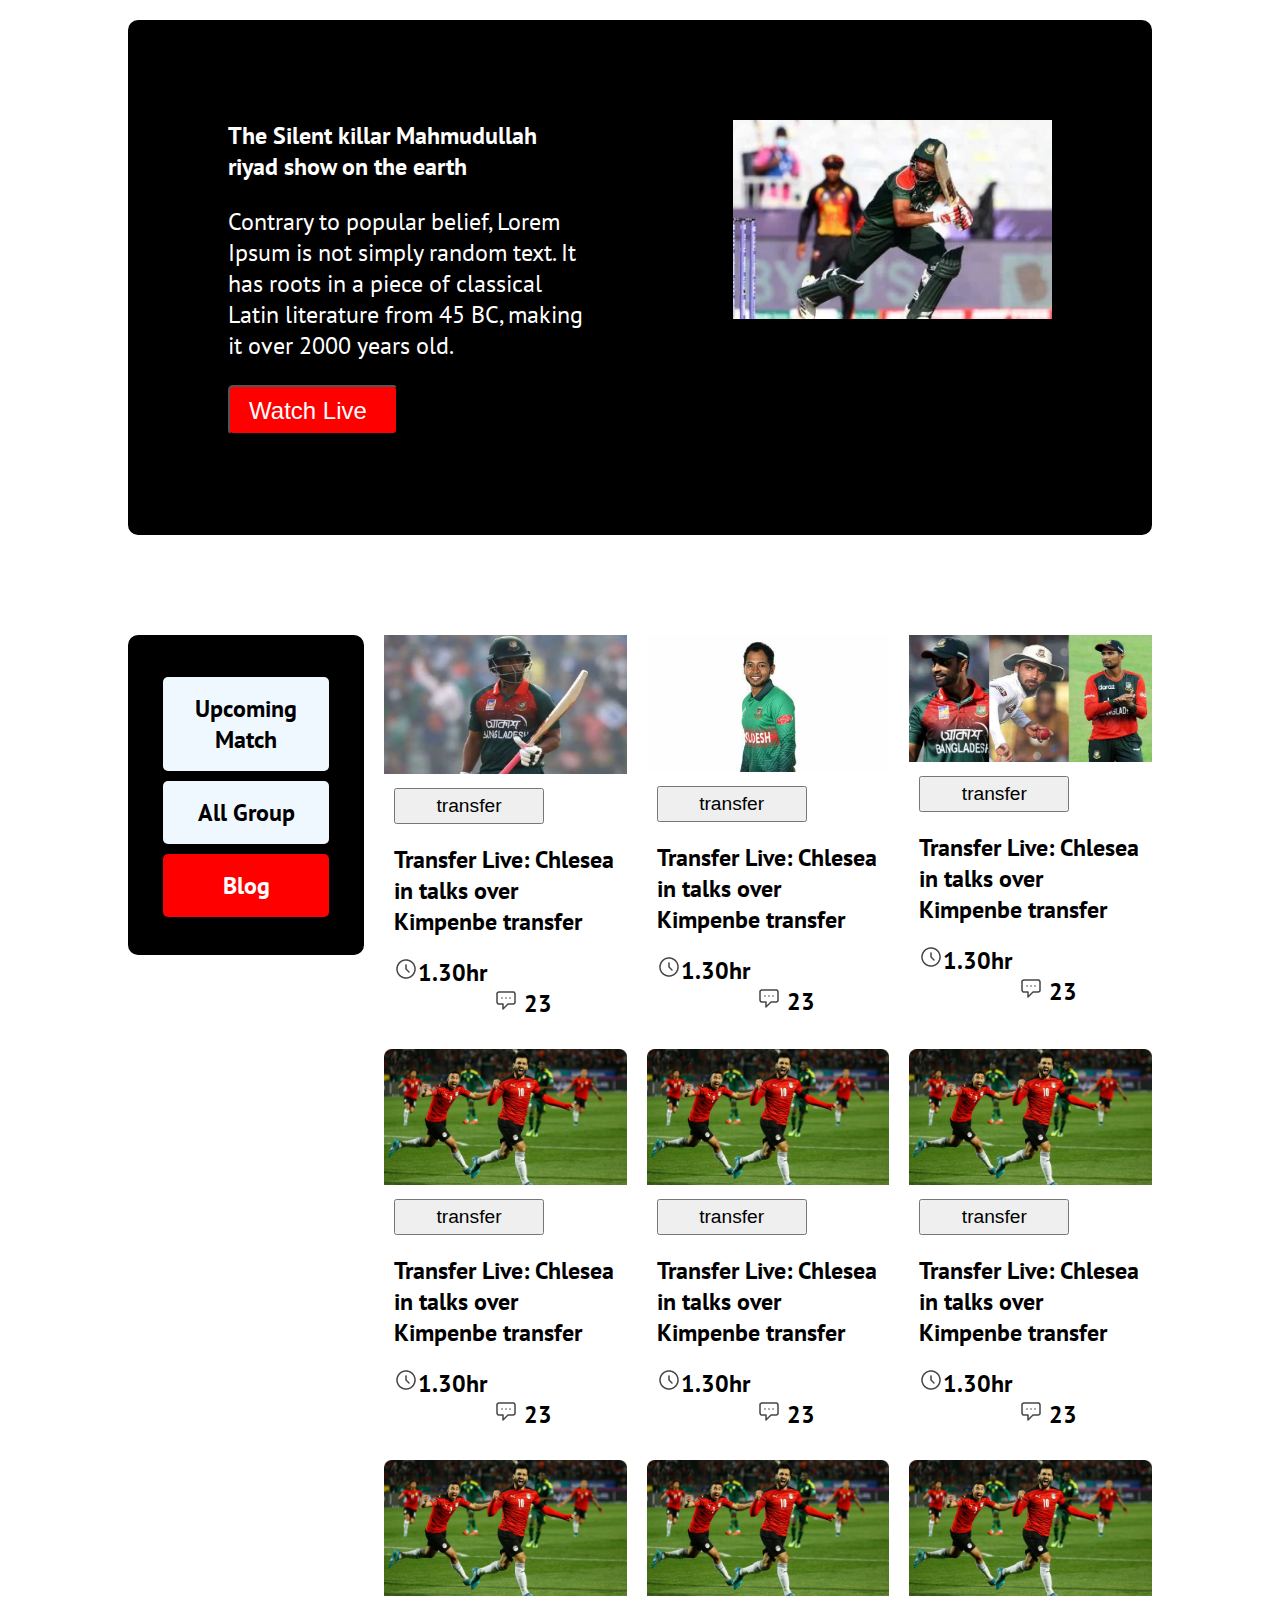
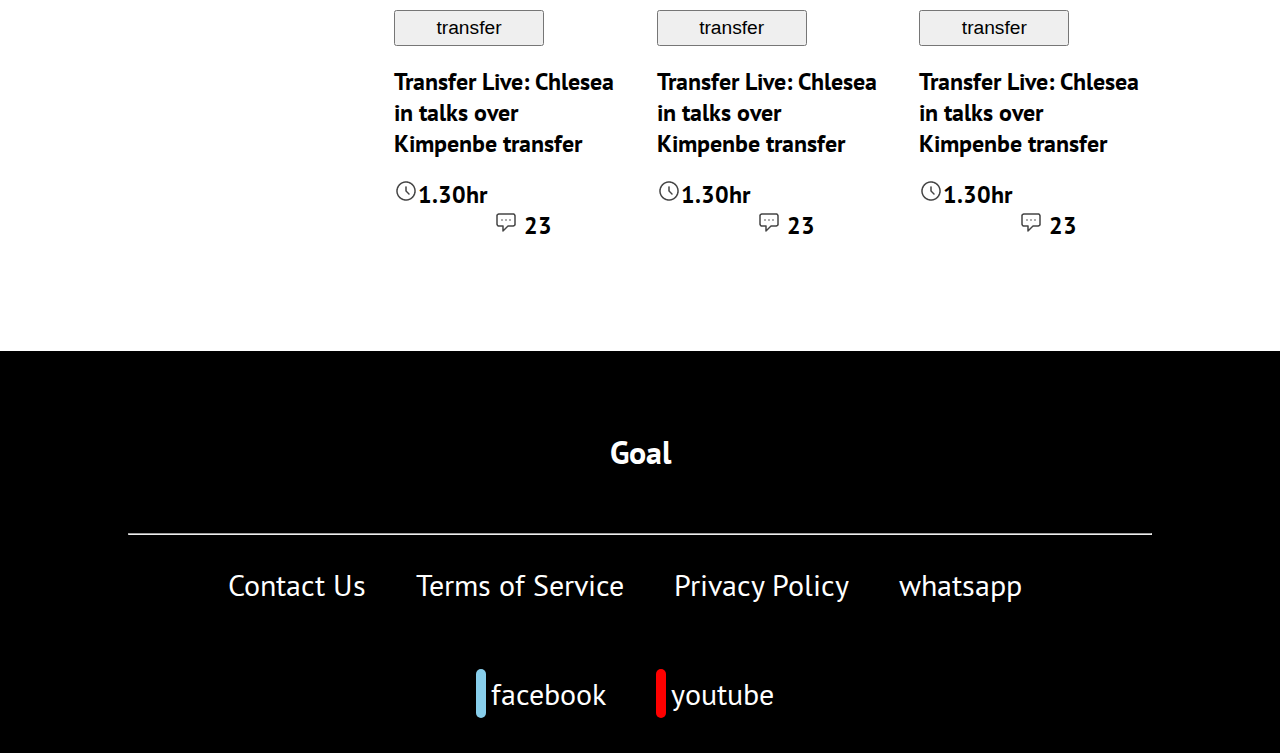
<file: index.html>
<!DOCTYPE html>
<html lang="en">

<head>
    <meta charset="UTF-8">
    <meta http-equiv="X-UA-Compatible" content="IE=edge">
    <meta name="viewport" content="width=device-width, initial-scale=1.0">
    <title>Assignment-2</title>
    <!-- google font link -->
    <link rel="preconnect" href="https://fonts.googleapis.com">
    <link rel="preconnect" href="https://fonts.gstatic.com" crossorigin>
    <link
        href="https://fonts.googleapis.com/css2?family=Dosis:wght@200&family=Ibarra+Real+Nova:wght@400;600&family=Open+Sans:wght@300&family=Oswald:wght@200&family=PT+Sans:ital@1&family=Playfair+Display&display=swap"
        rel="stylesheet">
    <!-- font awesome cdn link -->
    <link rel="stylesheet" href="https://cdnjs.cloudflare.com/ajax/libs/font-awesome/6.1.1/css/all.min.css"
        integrity="sha512-KfkfwYDsLkIlwQp6LFnl8zNdLGxu9YAA1QvwINks4PhcElQSvqcyVLLD9aMhXd13uQjoXtEKNosOWaZqXgel0g=="
        crossorigin="anonymous" referrerpolicy="no-referrer" />
    <!-- stylesheet -->
    <link rel="stylesheet" href="stylesheet/style.css">

</head>

<body>
    <!-- header start -->
    <header id="header">
        <div class="player-info">
            <h2>The Silent killar Mahmudullah riyad
                show on the
                earth</h2>
            <p>Contrary to popular belief, Lorem Ipsum is not simply

                random text. It has roots in a piece of classical Latin literature
                from 45 BC, making it over 2000 years old.</p>
            <button>Watch Live<i class="fa-solid fa-angle-right"></i></button>
        </div>
        <div class="player-pic">
            <img style="width: 100%" src="images/Mahmudullah-370x231.webp" alt="">
        </div>
    </header>
    <!-- header end -->

    <!---------------------- main part star here ---------------------->
    <main id="main">
        <div class="left-side">
            <ul>
                <li class="upcomming"><a href="upcomming.html">Upcoming Match</a></li>
                <li><a href="#">All Group</a></li>
                <li class="other-color"><a href="#">Blog</a></li>
            </ul>
        </div>
        <div class="right-side">
            <div class="blogs">
                <div class="blog">
                    <img class="photo" src="images/khansaheb.webp" alt="">
                    <button style="display: block;">transfer</button>
                    <p>Transfer Live: Chlesea in talks
                        over Kimpenbe transfer
                    </p>
                    <p class="icons">
                        <img src="images/Time Icon.png" alt="">1.30hr
                        <img class="icon" src="images/Chat Icon.png" alt="">
                        23
                    </p>
                </div>
            </div>
            <div class="blogs">
                <div class="blog">
                    <img class="photo" src="images/Mushfiqur.jpg" alt="">
                    <button style="display: block;">transfer</button>
                    <p>Transfer Live: Chlesea in talks
                        over Kimpenbe transfer
                    </p>
                    <p class="icons">
                        <img src="images/Time Icon.png" alt="">1.30hr
                        <img class="icon" src="images/Chat Icon.png" alt="">
                        23
                    </p>
                </div>
            </div>
            <div class="blogs">
                <div class="blog">
                    <img class="photo" src="images/8528069_Tamim, Mominul and Mahmudullah from left.jpg" alt="">
                    <button style="display: block;">transfer</button>
                    <p>Transfer Live: Chlesea in talks
                        over Kimpenbe transfer
                    </p>
                    <p class="icons">
                        <img src="images/Time Icon.png" alt="">1.30hr
                        <img class="icon" src="images/Chat Icon.png" alt="">
                        23
                    </p>
                </div>
            </div>
            <div class="blogs">
                <div class="blog">
                    <img class="photo" src="images/Blog Image.png" alt="">
                    <button style="display: block;">transfer</button>
                    <p>Transfer Live: Chlesea in talks
                        over Kimpenbe transfer
                    </p>
                    <p class="icons">
                        <img src="images/Time Icon.png" alt="">1.30hr
                        <img class="icon" src="images/Chat Icon.png" alt="">
                        23
                    </p>
                </div>
            </div>
            <div class="blogs">
                <div class="blog">
                    <img class="photo" src="images/Blog Image.png" alt="">
                    <button style="display: block;">transfer</button>
                    <p>Transfer Live: Chlesea in talks
                        over Kimpenbe transfer
                    </p>
                    <p class="icons">
                        <img src="images/Time Icon.png" alt="">1.30hr
                        <img class="icon" src="images/Chat Icon.png" alt="">
                        23
                    </p>
                </div>
            </div>
            <div class="blogs">
                <div class="blog">
                    <img class="photo" src="images/Blog Image.png" alt="">
                    <button style="display: block;">transfer</button>
                    <p>Transfer Live: Chlesea in talks
                        over Kimpenbe transfer
                    </p>
                    <p class="icons">
                        <img src="images/Time Icon.png" alt="">1.30hr
                        <img class="icon" src="images/Chat Icon.png" alt="">
                        23
                    </p>
                </div>
            </div>
            <div class="blogs">
                <div class="blog">
                    <img class="photo" src="images/Blog Image.png" alt="">
                    <button style="display: block;">transfer</button>
                    <p>Transfer Live: Chlesea in talks
                        over Kimpenbe transfer
                    </p>
                    <p class="icons">
                        <img src="images/Time Icon.png" alt="">1.30hr
                        <img class="icon" src="images/Chat Icon.png" alt="">
                        23
                    </p>
                </div>
            </div>
            <div class="blogs">
                <div class="blog">
                    <img class="photo" src="images/Blog Image.png" alt="">
                    <button style="display: block;">transfer</button>
                    <p>Transfer Live: Chlesea in talks
                        over Kimpenbe transfer
                    </p>
                    <p class="icons">
                        <img src="images/Time Icon.png" alt="">1.30hr
                        <img class="icon" src="images/Chat Icon.png" alt="">
                        23
                    </p>
                </div>
            </div>
            <div class="blogs">
                <div class="blog">
                    <img class="photo" src="images/Blog Image.png" alt="">
                    <button style="display: block;">transfer</button>
                    <p>Transfer Live: Chlesea in talks
                        over Kimpenbe transfer
                    </p>
                    <p class="icons">
                        <img src="images/Time Icon.png" alt="">1.30hr
                        <img class="icon" src="images/Chat Icon.png" alt="">
                        23
                    </p>
                </div>
            </div>
        </div>
    </main>
    <div class="viw"><a>viw all</a></div>
    <!------------------------ main part end here ------------------->
    <footer>
        <h1><strong>Goal</strong></h1>
        <div class="footerhr">
            <hr>
            <ul>
                <li><a href="#">Contact Us </a></li>
                <li><a href="#">Terms of Service</a></li>
                <li><a href="#">Privacy Policy </a></li>
                <li><a href="https://www.whatsapp.com" target="_blank"><i class="fa-brands fa-whatsapp"></i>whatsapp
                    </a></li>
            </ul>
            <ul class="sosail">
                <li><a href="https://www.facebook.com" target="_blank"><i class="fa-brands fa-facebook"></i>facebook
                    </a></li>
                <li><a href="https://www.youtube.com" target="_blank"><i class="fa-brands fa-youtube"></i>youtube </a>
                </li>
            </ul>
        </div>
    </footer>
</body>


</html>
</file>
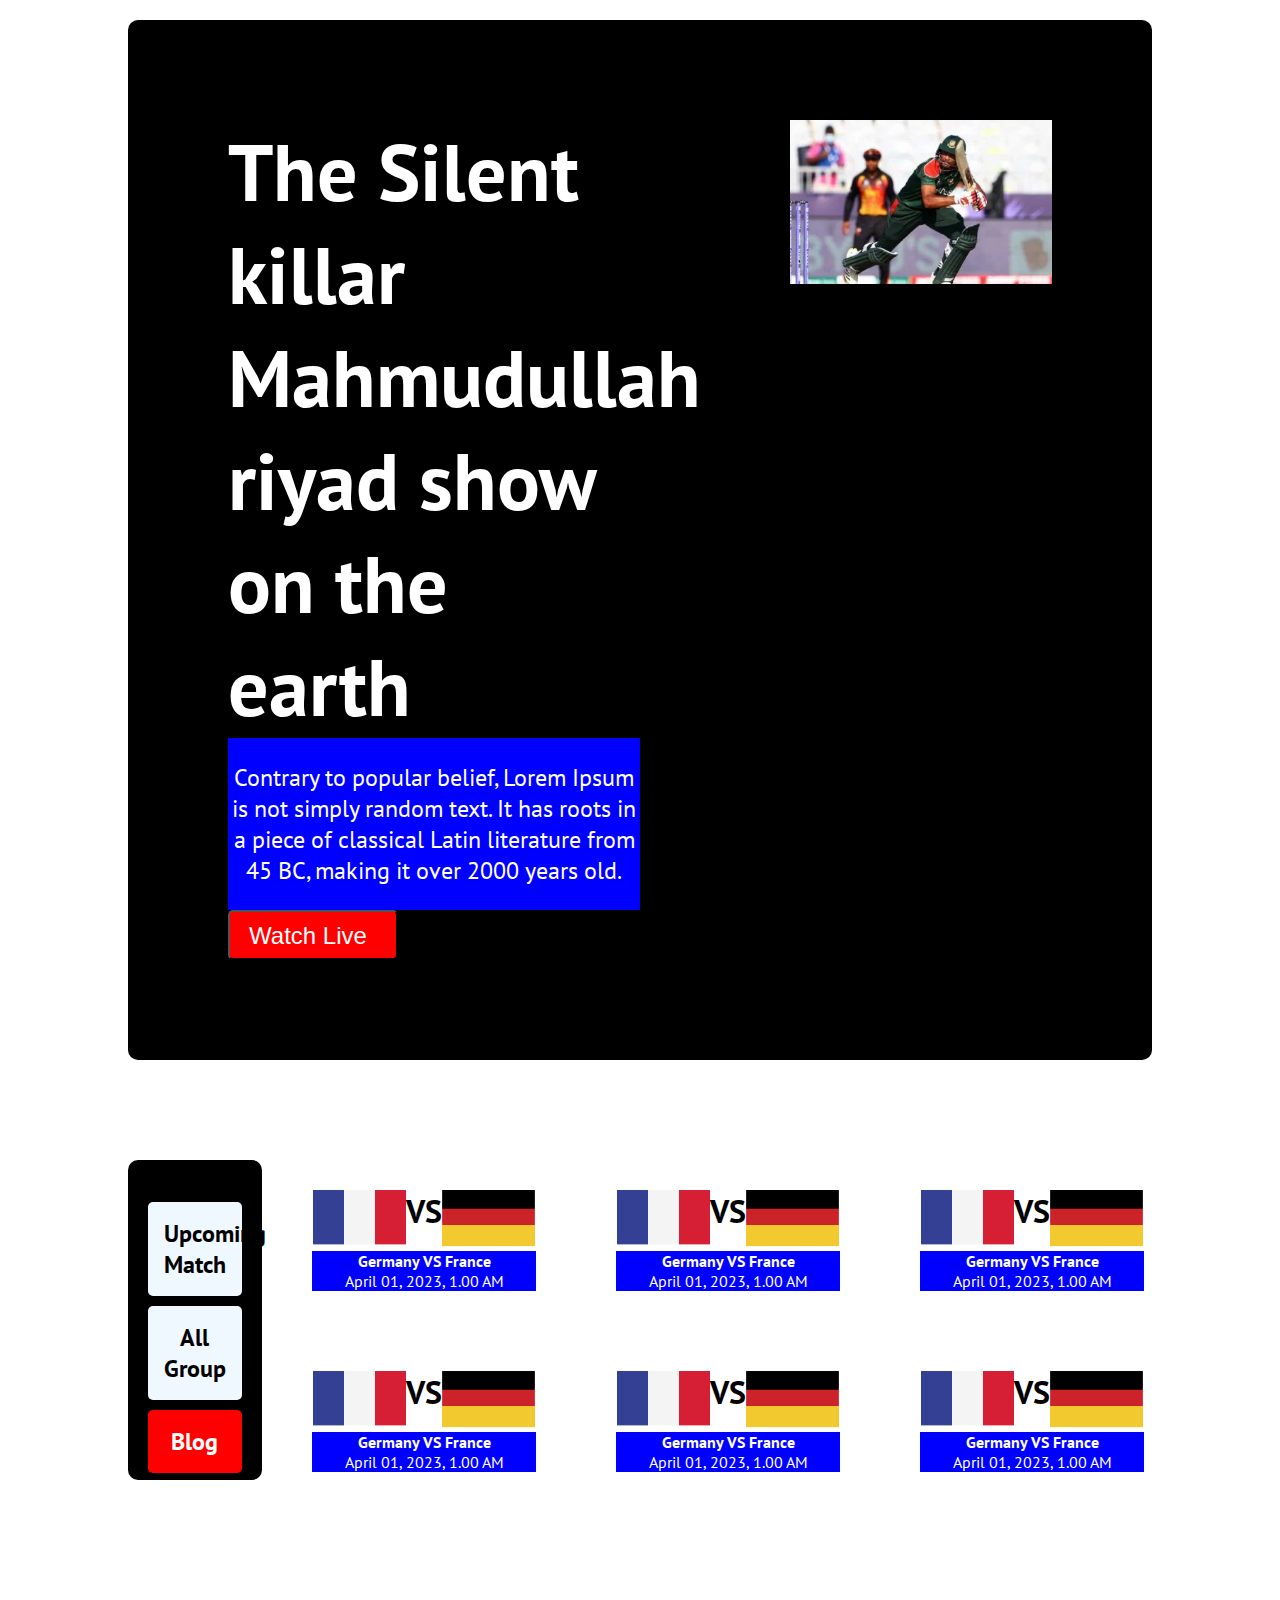
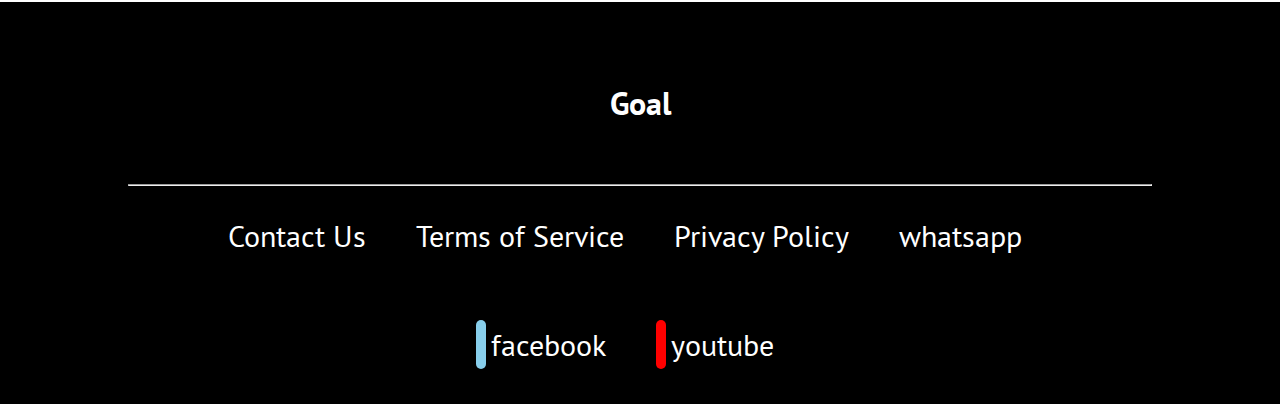
<file: upcomming.html>
<!DOCTYPE html>
<html lang="en">

<head>
    <meta charset="UTF-8">
    <meta http-equiv="X-UA-Compatible" content="IE=edge">
    <meta name="viewport" content="width=device-width, initial-scale=1.0">
    <title>Assignment-2</title>
    <!-- google font link -->
    <link rel="preconnect" href="https://fonts.googleapis.com">
    <link rel="preconnect" href="https://fonts.gstatic.com" crossorigin>
    <link
        href="https://fonts.googleapis.com/css2?family=Dosis:wght@200&family=Ibarra+Real+Nova:wght@400;600&family=Open+Sans:wght@300&family=Oswald:wght@200&family=PT+Sans:ital@1&family=Playfair+Display&display=swap"
        rel="stylesheet">
    <!-- font awesome cdn link -->
    <link rel="stylesheet" href="https://cdnjs.cloudflare.com/ajax/libs/font-awesome/6.1.1/css/all.min.css"
        integrity="sha512-KfkfwYDsLkIlwQp6LFnl8zNdLGxu9YAA1QvwINks4PhcElQSvqcyVLLD9aMhXd13uQjoXtEKNosOWaZqXgel0g=="
        crossorigin="anonymous" referrerpolicy="no-referrer" />
    <!-- stylesheet -->
    <link rel="stylesheet" href="stylesheet/style.css">
    <style>
        .right-side .blogs {
            display: flex;
        }

        .block {

            padding: 30px;
            width: 100%;
            height: 50%;
        }

        .block>h4,
        p {
            text-align: center;
            background-color: blue;
            color: white;
        }
    </style>

</head>

<body>
    <!-- header start -->
    <header id="header">
        <div class="player-info">
            <h1>The Silent killar Mahmudullah riyad
                show on the
                earth</h1>
            <p>Contrary to popular belief, Lorem Ipsum is not simply

                random text. It has roots in a piece of classical Latin literature
                from 45 BC, making it over 2000 years old.</p>
            <button>Watch Live<i class="fa-solid fa-angle-right"></i></button>
        </div>
        <div class="player-pic">
            <img style="width: 100%" src="images/Mahmudullah-370x231.webp" alt="">
        </div>
    </header>
    <!-- header end -->

    <!---------------------- main part star here ---------------------->
    <main id="main">
        <div class="left-side">
            <ul>
                <li><a href="#">Upcoming Match</a></li>
                <li><a href="#">All Group</a></li>
                <li class="other-color"><a href="#">Blog</a></li>
            </ul>
        </div>
        <div class="right-side">
            <div class="block">
                <div class="blogs">
                    <div class="Flag1">
                        <img class="photo" src="images/Flag.png" alt="">
                    </div>
                    <h1>VS</h1>
                    <div class="flag2">
                        <img src="images/germany Flag.png" alt="">
                    </div>
                </div>
                <h4>Germany VS France
                </h4>
                <p>April 01, 2023, 1.00 AM</p>
            </div>
            <div class="block">
                <div class="blogs">
                    <div class="Flag1">
                        <img class="photo" src="images/Flag.png" alt="">
                    </div>
                    <h1>VS</h1>
                    <div class="flag2">
                        <img src="images/germany Flag.png" alt="">
                    </div>
                </div>
                <h4>Germany VS France
                </h4>
                <p>April 01, 2023, 1.00 AM</p>
            </div>
            <div class="block">
                <div class="blogs">
                    <div class="Flag1">
                        <img class="photo" src="images/Flag.png" alt="">
                    </div>
                    <h1>VS</h1>
                    <div class="flag2">
                        <img src="images/germany Flag.png" alt="">
                    </div>
                </div>
                <h4>Germany VS France
                </h4>
                <p>April 01, 2023, 1.00 AM</p>
            </div>
            <div class="block">
                <div class="blogs">
                    <div class="Flag1">
                        <img class="photo" src="images/Flag.png" alt="">
                    </div>
                    <h1>VS</h1>
                    <div class="flag2">
                        <img src="images/germany Flag.png" alt="">
                    </div>
                </div>
                <h4>Germany VS France
                </h4>
                <p>April 01, 2023, 1.00 AM</p>
            </div>
            <div class="block">
                <div class="blogs">
                    <div class="Flag1">
                        <img class="photo" src="images/Flag.png" alt="">
                    </div>
                    <h1>VS</h1>
                    <div class="flag2">
                        <img src="images/germany Flag.png" alt="">
                    </div>
                </div>
                <h4>Germany VS France
                </h4>
                <p>April 01, 2023, 1.00 AM</p>
            </div>
            <div class="block">
                <div class="blogs">
                    <div class="Flag1">
                        <img class="photo" src="images/Flag.png" alt="">
                    </div>
                    <h1>VS</h1>
                    <div class="flag2">
                        <img src="images/germany Flag.png" alt="">
                    </div>
                </div>
                <h4>Germany VS France
                </h4>
                <p>April 01, 2023, 1.00 AM</p>
            </div>
        </div>
    </main>
    <div class="viw"><a>viw all</a></div>
    <!------------------------ main part end here ------------------->
    <footer>
        <h1><strong>Goal</strong></h1>
        <div class="footerhr">
            <hr>
            <ul>
                <li><a href="#">Contact Us </a></li>
                <li><a href="#">Terms of Service</a></li>
                <li><a href="#">Privacy Policy </a></li>
                <li><a href="https://www.whatsapp.com" target="_blank"><i class="fa-brands fa-whatsapp"></i>whatsapp
                    </a></li>
            </ul>
            <ul class="sosail">
                <li><a href="https://www.facebook.com" target="_blank"><i class="fa-brands fa-facebook"></i>facebook
                    </a></li>
                <li><a href="https://www.youtube.com" target="_blank"><i class="fa-brands fa-youtube"></i>youtube </a>
                </li>
            </ul>
        </div>
    </footer>
</body>


</html>
</file>
<file: stylesheet/style.css>
* {
    margin: 0;
    padding: 0;
    box-sizing: border-box
}

body {
    font-family: 'Dosis', sans-serif;
    font-family: 'Ibarra Real Nova', serif;
    font-family: 'Open Sans', sans-serif;
    font-family: 'Oswald', sans-serif;
    font-family: 'Playfair Display', serif;
    font-family: 'PT Sans', sans-serif;

}

/*------------------------------------ header part style start--------------------- */
#header {
    background-color: black;
    color: white;
    display: flex;
    width: 80%;
    margin: 20px auto;
    border-radius: 10px;
    padding: 100px;
}

.player-info {
    width: 50%;
    margin-right: 150px;
}

#header h1 {
    font-size: 80px;
    font-weight: 700;
}

#header p {
    font-size: 1.5rem;
    padding: 1.5rem 0;
}

#header button {
    width: 170px;
    height: 50px;
    font-size: 1.5rem;
    padding: 10px;
    background-color: red;
    border-radius: 5px;
    color: white;
}

#header button .fa-angle-right {
    margin-left: 10px;
}

.player-pic img {
    width: 100%;
}


/*------------------------------------ header part style end--------------------- */
/* main part start here */
#main {
    width: 80%;
    margin: 100px auto;
    display: grid;
    grid-template-columns: 1fr 3fr;
}

/* left side start */
.left-side {
    background-color: black;
    margin-right: 20px;
    height: 320px;
    border-radius: 10px;
}

.left-side ul {

    width: 70%;
    margin: 0 auto;
    position: relative;
    top: 10%;
    text-align: center;

}

.left-side ul li {
    padding: 1rem;
    list-style: none;
    border-radius: 5px;
    background-color: aliceblue;
    margin: 10px 0;
}

.left-side ul li a {
    text-decoration: none;
    font-size: 1.5rem;
    color: black;
    font-weight: 700;
}

.left-side ul .other-color {
    background-color: red;
    color: white;
}

.left-side ul .other-color a {
    color: white;
}

/* left side end */

/* right-side start */
.right-side {
    display: grid;
    grid-template-columns: repeat(3, 1fr);
    grid-gap: 20pX;
}

.right-side .blogs {
    width: 100%;
    box-shadow: 1px 1x 5px;
    border-radius: 5px;

}

.right-side .blogs .blog .photo {
    width: 100%;
}

.right-side .blogs button {
    width: 150px;
    font-size: 1.2rem;
    padding: 5px 10px;
    margin: 10px 10px;
}

.right-side .blogs p {
    font-size: 1.5rem;
    font-weight: 700;
    padding: 10px 10px;
}

.right-side .blogs .icons .icon {
    margin-left: 100px;
}

/* right-side end */

/* main part end here */
.viw {
    width: 200px;
    margin: 0 auto;
    height: 50px;
    border-radius: 5px;
    background-color: red;
    margin-bottom: 10px;
    color: white;
    display: none;
}

.viw a {
    position: relative;
    left: 27%;
    top: 3px;
    padding: 10px;
    font-size: 30px;
    font-weight: 700;

}

/* footer */
footer {
    padding-top: 80px;
    color: white;
    text-align: center;
    background-color: black;
}

footer h1 {
    padding-bottom: 60px;
}

.footerhr hr {
    width: 80%;
    margin: 0 auto;
}

.footerhr ul {
    display: flex;
    justify-content: center;
    align-items: center;
    margin-top: 20px;
    padding-bottom: 30px;
}

.footerhr ul li {
    list-style: none;
    padding: 10px;
    margin-right: 30px;
}

.footerhr ul li a {
    text-decoration: none;
    color: white;
    font-size: 30px;
}

footer .sosail li a .fa-facebook,
.fa-youtube {
    color: white;
    background-color: skyblue;
    padding: 5px;
    margin-right: 5px;
    width: 70px;
    border-radius: 10px;
    font-size: 30px;
}

.fa-youtube {
    background-color: red;
}

/* responsive */
/* FOR TABLET && TAB */
@media screen and (min-width: 768px) and (max-width: 992px) {
    #header {
        color: white;
        display: flex;
        width: 100%;
        background-color: black;
        border-radius: 10px;
        padding: 20px;
    }

    .player-info {
        width: 50%;
        margin-right: 50px;
    }

    #main {
        width: 100%;
        display: block;
        /* display: grid;
        background-color: aqua;
        grid-template-columns: repeat(2, 1fr); */
    }

    .left-side {
        height: 100%;
        margin: 0 auto;
    }

    .left-side ul {
        background-color: white;
        padding: 0 30px;
        width: 100%;

        display: flex;
        padding-left: 50px;
        border-radius: 10px;
    }

    .left-side ul .upcomming {
        background-color: red;
        color: white;
    }

    .left-side ul .other-color {
        background-color: white;
        color: black;
    }

    .left-side ul .other-color a {
        color: black;
    }

    .left-side ul li {
        margin: 20px;
        width: 300px;
        border: 1px solid;
    }

    .right-side {
        display: grid;
        grid-template-columns: repeat(2, 1fr);
    }

    .right-side .blogs .blog .photo {
        width: 100%;
    }

    .right-side .blogs button {
        width: 150px;
        font-size: 1.2rem;
        padding: 5px 10px;
        margin: 10px 10px;
    }

    .viw {
        display: block;
    }

    .footerhr ul {
        display: grid;
        grid-template: repeat(1, 1fr);
        grid-row-gap: 2em;
        justify-content: center;
        align-items: center;
        margin-top: 20px;
        padding-bottom: 30px;
        background-color: black;
    }

}

/* FOR MOBILE PHONE */
@media screen and (max-width: 767px) {
    #header {
        color: white;
        width: 100%;
        background-color: black;
        border-radius: 10px;
        padding: 10px;
        display: flex;
        flex-wrap: wrap;
        text-align: center;
        justify-content: center;
        align-items: center;
    }

    .player-info,
    .player-pic {
        width: 100%;
        padding: 5px;
        padding-bottom: 10px;
        margin: 0 auto;
    }

    .player-info>h2 {
        padding: 10px;
        font-size: 50px;
    }

    .left-side ul .upcomming {
        background-color: red;
    }

    .left-side ul .upcomming a {
        color: white;
    }

    .left-side ul .other-color {
        background-color: white;
    }

    .left-side ul .other-color a {
        color: black;
    }

    #main {
        width: 100%;
        display: block;
        /* display: grid;
        background-color: aqua;
        grid-template-columns: repeat(2, 1fr); */
    }

    .left-side {
        height: 100%;
        margin: 0 auto;
    }

    .left-side ul {
        background-color: white;
        width: 100%;
        border-radius: 10px;
    }

    .right-side {
        display: grid;
        grid-template-columns: repeat(1, 1fr);
    }

    .right-side .blogs .blog .photo {
        width: 100%;
    }

    .right-side .blogs button {
        width: 150px;
        font-size: 1.2rem;
        padding: 5px 10px;
        margin: 10px 10px;
    }

    footer {
        padding-top: 80px;
        color: white;
        text-align: center;
        background-color: black;
    }

    footer h1 {
        padding-bottom: 60px;
    }

    .footerhr hr {
        width: 80%;
        margin: 0 auto;
    }

    .footerhr ul {
        display: grid;
        grid-template: repeat(1, 1fr);
        grid-row-gap: 2em;
        justify-content: center;
        align-items: center;
        margin-top: 20px;
        padding-bottom: 30px;
    }

    .footerhr ul li {
        list-style: none;
        padding: 10px;
        margin-right: 30px;
    }

    .footerhr ul li a {
        text-decoration: none;
        color: white;
        font-size: 30px;
    }

    footer .sosail ul {
        margin-top: 1px;
    }
}
</file>
